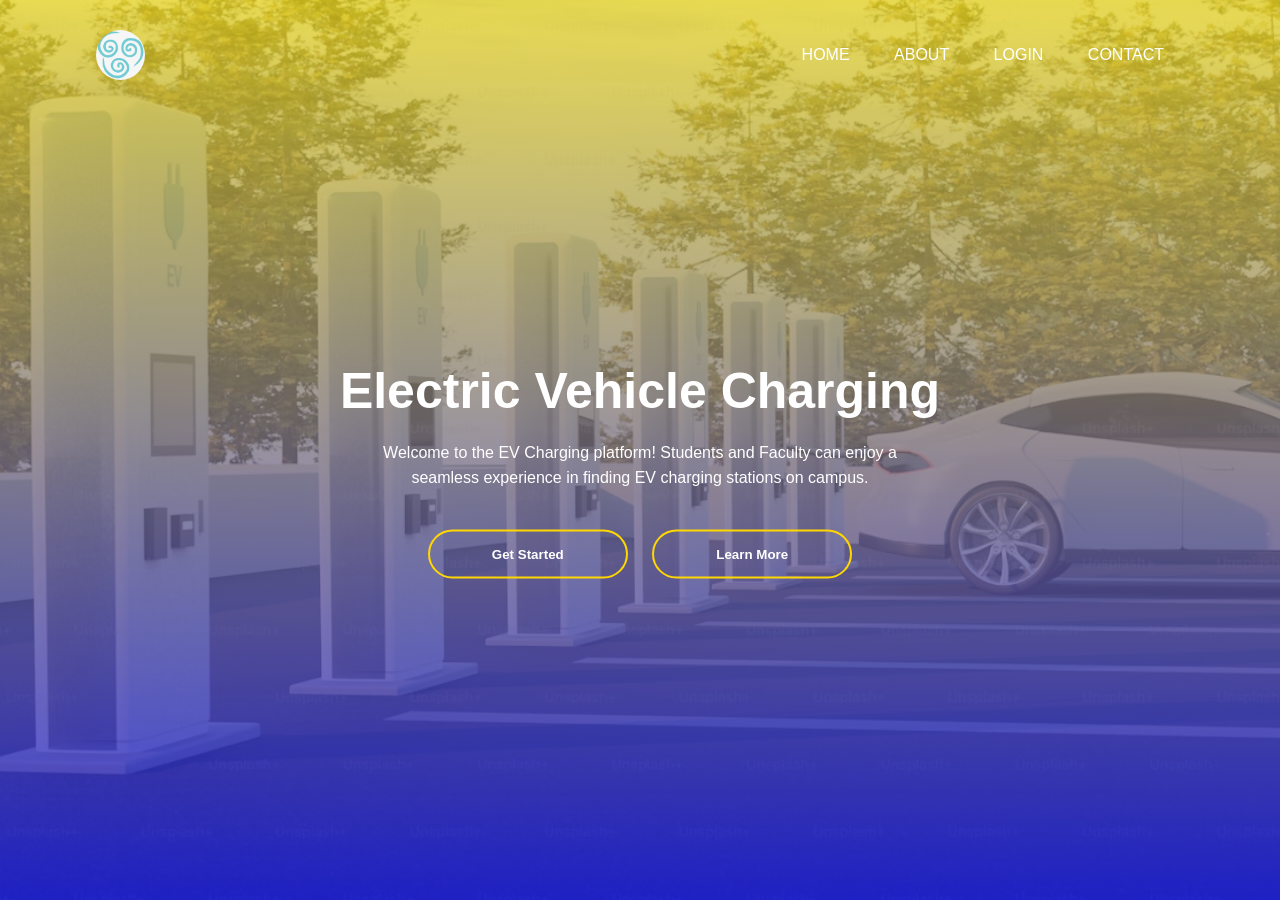
<file: index.html>
<!doctype html>
<html lang="en">
  <head>
    <meta charset="UTF-8" />
    <meta name="viewport" content="width=device-width, initial-scale=1.0" />
    <title>EV Charging</title>
    <link rel="stylesheet" href="style.css" />
  </head>
  <body>
    <div class="banner">
      <div class="navbar">
        <img src="images/logo.png" class="logo" />
        <ul>
          <li><a href="index.html">Home</a></li>
          <li><a href="About.html">About</a></li>
          <li><a href="login.html">Login</a></li>
          <li><a href="Contact.html">Contact</a></li>
        </ul>
      </div>
      <div class="content">
        <h1>Electric Vehicle Charging</h1>
        <p>
          Welcome to the EV Charging platform! Students and Faculty can enjoy a
          <br />
          seamless experience in finding EV charging stations on campus.
        </p>
        <div>
          <button type="button"><span></span>Get Started</button>
          <button type="button"><span></span>Learn More</button>
        </div>
      </div>
    </div>
  </body>
</html>
</file>
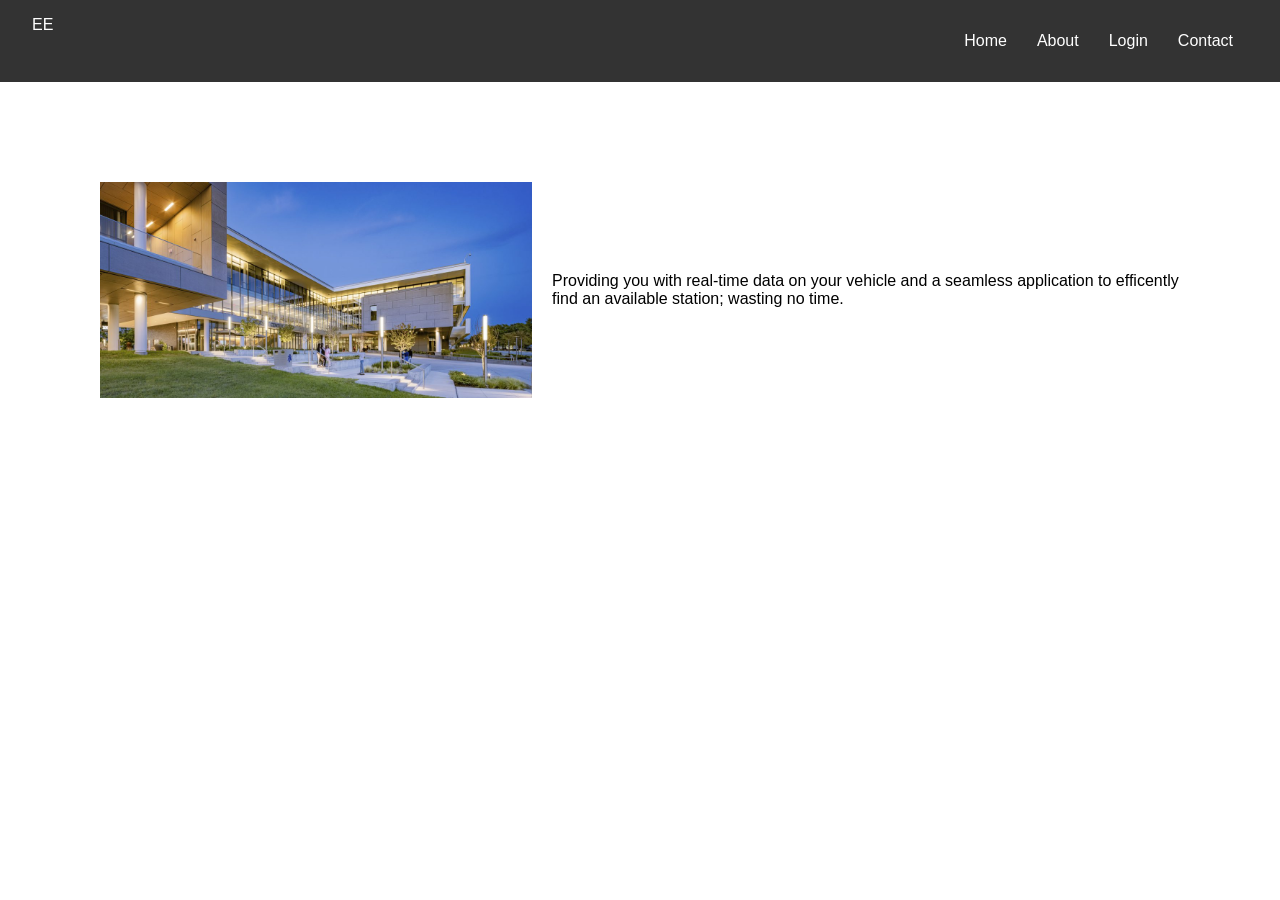
<file: About.html>
<!doctype html>
<html lang="en">
  <head>
    <meta charset="UTF-8" />
    <meta name="viewport" content="width=device-width, initial-scale=1.0" />
    <title>About</title>
    <link rel="stylesheet" href="about.css" />
    <link rel="stylesheet" href="style.css" />
  </head>
  <body>
    <nav class="navigationbar">
      <div class="logo">EE</div>
      <ul class="nav-links">
        <li><a href="index.html">Home</a></li>
        <li><a href="#">About</a></li>
        <li><a href="#">Login</a></li>
        <li><a href="#">Contact</a></li>
      </ul>
    </nav>
    <section class="section">
      <div class="container">
        <img
          src="images/studentcenter.jpg"
          class="studentcenter-pic"
          alt="Student Center"
        />
        <div class="text">
          <p>
            Providing you with real-time data on your vehicle and a seamless
            application to efficently find an available station; wasting no
            time.
          </p>
        </div>
      </div>
    </section>
  </body>
</html>
</file>
<file: style.css>
* {
  margin: 0;
  padding: 0;
  font-family: sans-serif;
}

.banner {
  width: 100%;
  height: 100vh;
  background-image:
    linear-gradient(rgba(235, 214, 31, 0.75), #0f12ebbf),
    url("images/background.avif");
  background-size: cover;
  background-position: center;
}
.navbar {
  width: 85%;
  margin: auto;
  display: flex;
  align-items: center;
  justify-content: space-between;
  padding: 30px 0;
}
.logo {
  border-radius: 50%;
  width: 100 px;
  height: 50px;
  display: flex;
  cursor: pointer;
}

.navbar ul li {
  display: inline-block;
  list-style: none;
  margin: 0 20px;
  position: relative;
}
.navbar ul li a {
  text-decoration: none;
  color: #fff;
  text-transform: uppercase;
}
.navbar ul li::after {
  content: "";
  height: 3px;
  width: 0%;
  background: #0f12ebbf;
  position: absolute;
  left: 0;
  bottom: -5px;
  transition: 0.5s;
}
.navbar ul li:hover::after {
  width: 100%;
}
.content {
  width: 100%;
  position: absolute;
  top: 50%;
  transform: translateY(-50%);
  text-align: center;
  color: #fff;
}

.content h1 {
  font-size: 50px;
  margin-top: 60px;
}
.content p {
  margin: 20px auto;
  font-weight: 100;
  line-height: 25px;
}
button {
  width: 200px;
  padding: 15px 0;
  text-align: center;
  margin: 20px 10px;
  border-radius: 25px;
  font-weight: bold;
  border: 2px solid #ffd700;
  background: transparent;
  color: #fff;
  cursor: pointer;
  position: relative;
  overflow: hidden;
}
span {
  background: #ffd700;
  height: 100%;
  width: 0%;
  border-radius: 25px;
  position: absolute;
  left: 0;
  bottom: 0;
  z-index: -1;
  transition: 0.6s;
}
button:hover span {
  width: 100%;
}
button:hover {
  border: none;
}
</file>
<file: about.css>
.bimg {
  background-image:
    linear-gradient(rgba(235, 214, 31, 0.75), #0f12ebbf),
    url("images/aboutbackground.jpg");
  background-position: center;
  background-size: cover;
  height: 100vh;
  width: 100%;
}
.navigationbar {
  display: flex;
  justify-content: space-between;
  align-items: center;
  background-color: #333;
  padding: 1rem 2rem;
  color: #fff;
}
.nav-links {
  display: flex;
  list-style: none;
}
.nav-links li {
  padding: 0 15px;
}
.nav-links a {
  text-decoration: none;
  color: white;
  font-family: sans-serif;
  transition: color 0.6s;
}
.nav-links a:hover {
  color: gold;
}

.container {
  display: flex;
  align-items: center;
  gap: 20px;
  margin: 100px;
}
.studentcenter-pic {
  max-width: 40%;
  height: auto;
}
.text {
  flex: 1;
}
</file>
